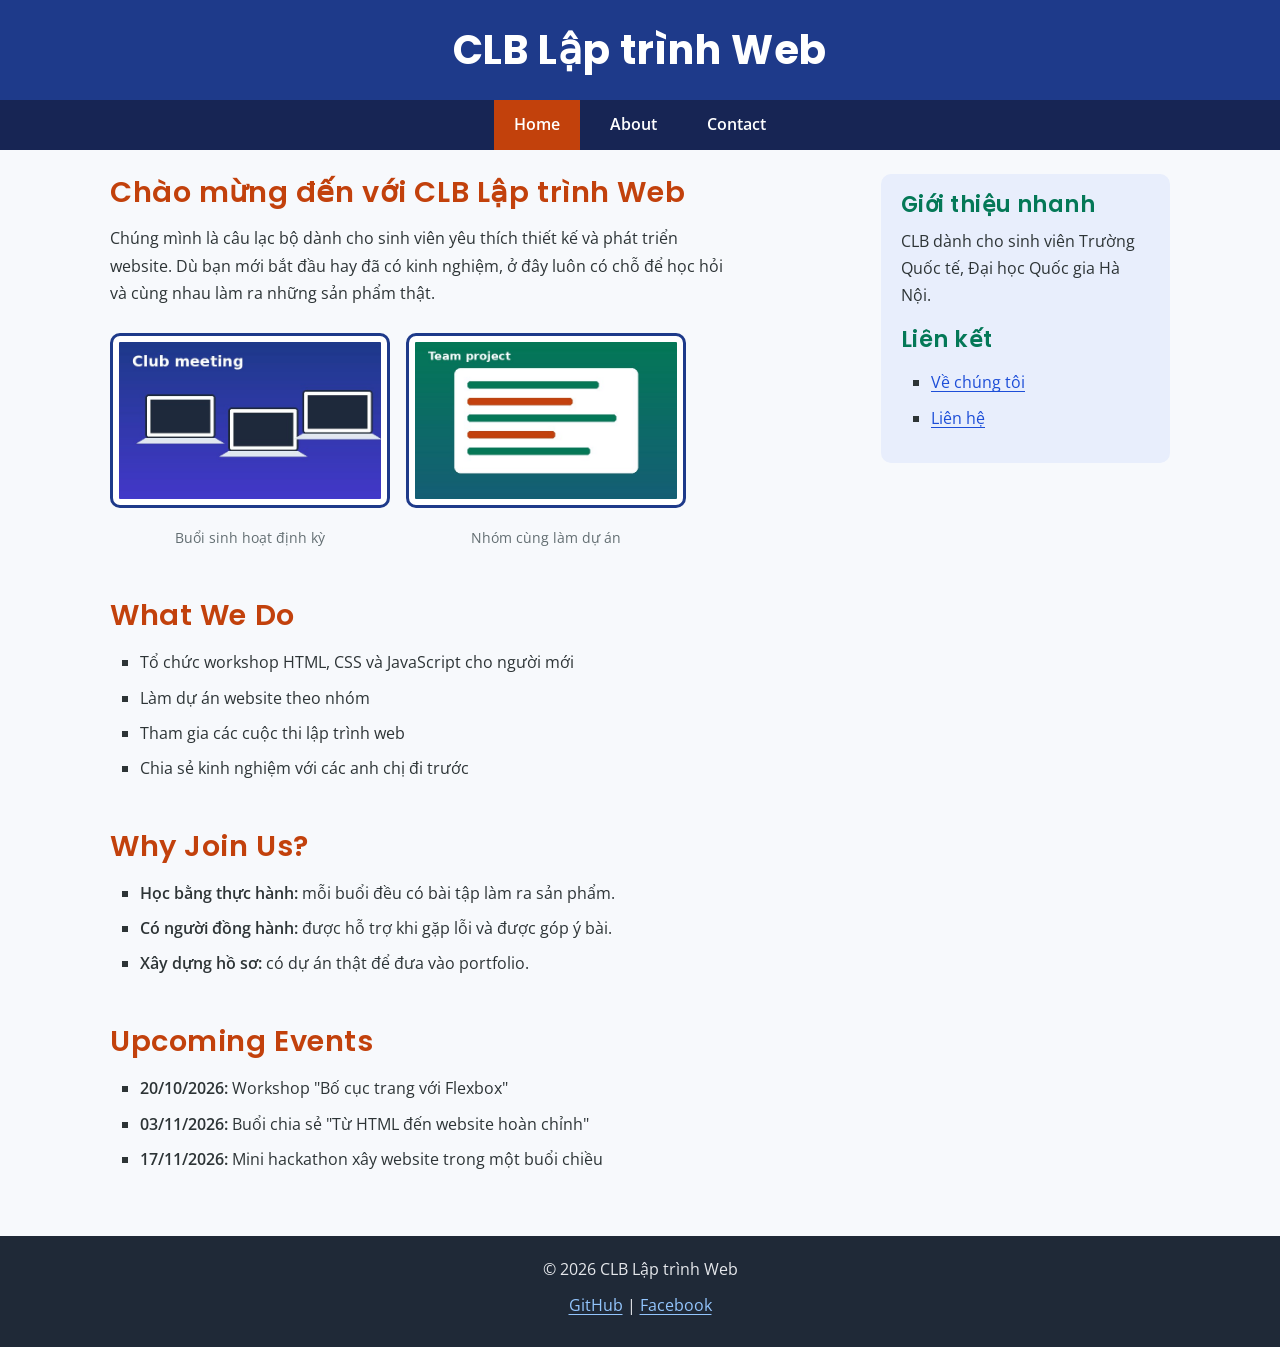
<file: project/index.html>
<!DOCTYPE html>
<html lang="vi">
<head>
  <meta charset="UTF-8">
  <meta name="viewport" content="width=device-width, initial-scale=1.0">
  <title>Trang chủ</title>
  <link rel="preconnect" href="https://fonts.googleapis.com">
  <link rel="preconnect" href="https://fonts.gstatic.com" crossorigin>
  <link href="https://fonts.googleapis.com/css2?family=Poppins:wght@600;700&family=Open+Sans:wght@400;600&display=swap" rel="stylesheet">
  <link rel="stylesheet" href="css/style.css">
</head>
<body>

  <header>
    <h1>CLB Lập trình Web</h1>
  </header>

  <nav>
    <ul>
      <li><a href="index.html" class="active">Home</a></li>
      <li><a href="about.html">About</a></li>
      <li><a href="contact.html">Contact</a></li>
    </ul>
  </nav>

  <div class="layout">
    <main>
      <section>
        <h2>Chào mừng đến với CLB Lập trình Web</h2>
        <p>Chúng mình là câu lạc bộ dành cho sinh viên yêu thích thiết kế và phát triển website. Dù bạn mới bắt đầu hay đã có kinh nghiệm, ở đây luôn có chỗ để học hỏi và cùng nhau làm ra những sản phẩm thật.</p>
        <div class="photos">
          <figure>
            <img src="images/club-meeting.jpg" alt="Buổi sinh hoạt của câu lạc bộ" width="280">
            <figcaption>Buổi sinh hoạt định kỳ</figcaption>
          </figure>
          <figure>
            <img src="images/club-project.jpg" alt="Nhóm làm dự án website" width="280">
            <figcaption>Nhóm cùng làm dự án</figcaption>
          </figure>
        </div>
      </section>

      <section>
        <h2>What We Do</h2>
        <ul>
          <li>Tổ chức workshop HTML, CSS và JavaScript cho người mới</li>
          <li>Làm dự án website theo nhóm</li>
          <li>Tham gia các cuộc thi lập trình web</li>
          <li>Chia sẻ kinh nghiệm với các anh chị đi trước</li>
        </ul>
      </section>

      <section>
        <h2>Why Join Us?</h2>
        <ul>
          <li><strong>Học bằng thực hành:</strong> mỗi buổi đều có bài tập làm ra sản phẩm.</li>
          <li><strong>Có người đồng hành:</strong> được hỗ trợ khi gặp lỗi và được góp ý bài.</li>
          <li><strong>Xây dựng hồ sơ:</strong> có dự án thật để đưa vào portfolio.</li>
        </ul>
      </section>

      <section>
        <h2>Upcoming Events</h2>
        <ul>
          <li><strong>20/10/2026:</strong> Workshop "Bố cục trang với Flexbox"</li>
          <li><strong>03/11/2026:</strong> Buổi chia sẻ "Từ HTML đến website hoàn chỉnh"</li>
          <li><strong>17/11/2026:</strong> Mini hackathon xây website trong một buổi chiều</li>
        </ul>
      </section>
    </main>

    <aside>
      <h3>Giới thiệu nhanh</h3>
      <p>CLB dành cho sinh viên Trường Quốc tế, Đại học Quốc gia Hà Nội.</p>
      <h3>Liên kết</h3>
      <ul>
        <li><a href="about.html">Về chúng tôi</a></li>
        <li><a href="contact.html">Liên hệ</a></li>
      </ul>
    </aside>
  </div>

  <footer>
    <p>&copy; 2026 CLB Lập trình Web</p>
    <p>
      <a href="https://github.com/HaiSapa">GitHub</a> |
      <a href="https://www.facebook.com/">Facebook</a>
    </p>
  </footer>

</body>
</html>
</file>
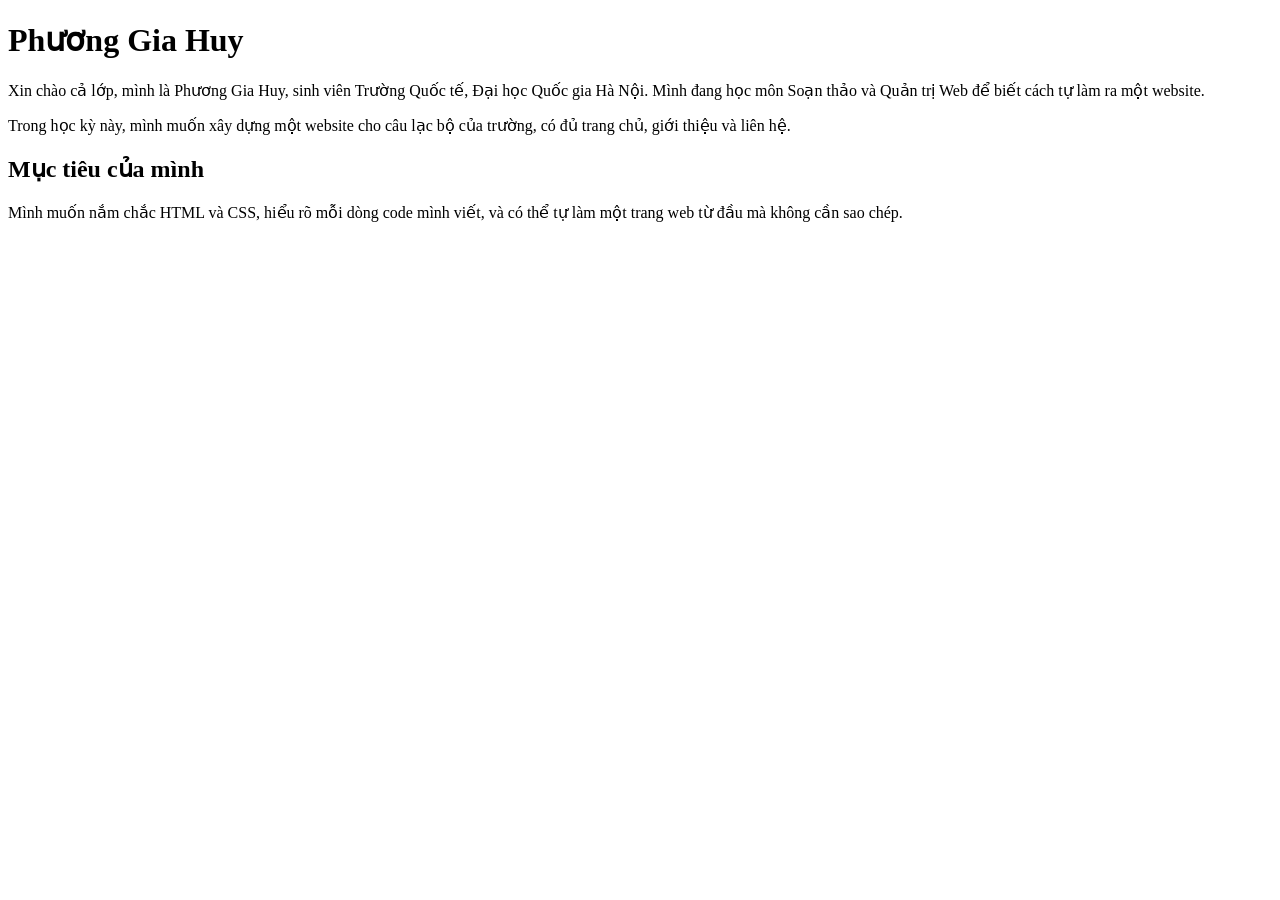
<file: homework/session-01/index.html>
<!DOCTYPE html>
<html lang="vi">
<head>
  <meta charset="UTF-8">
  <meta name="viewport" content="width=device-width, initial-scale=1.0">
  <title>Phương Gia Huy</title>
</head>
<body>

  <!-- Phần giới thiệu bản thân -->
  <h1>Phương Gia Huy</h1>

  <p>Xin chào cả lớp, mình là Phương Gia Huy, sinh viên Trường Quốc tế, Đại học Quốc gia Hà Nội. Mình đang học môn Soạn thảo và Quản trị Web để biết cách tự làm ra một website.</p>

  <p>Trong học kỳ này, mình muốn xây dựng một website cho câu lạc bộ của trường, có đủ trang chủ, giới thiệu và liên hệ.</p>

  <!-- Phần mục tiêu học tập -->
  <h2>Mục tiêu của mình</h2>

  <p>Mình muốn nắm chắc HTML và CSS, hiểu rõ mỗi dòng code mình viết, và có thể tự làm một trang web từ đầu mà không cần sao chép.</p>

</body>
</html>
</file>
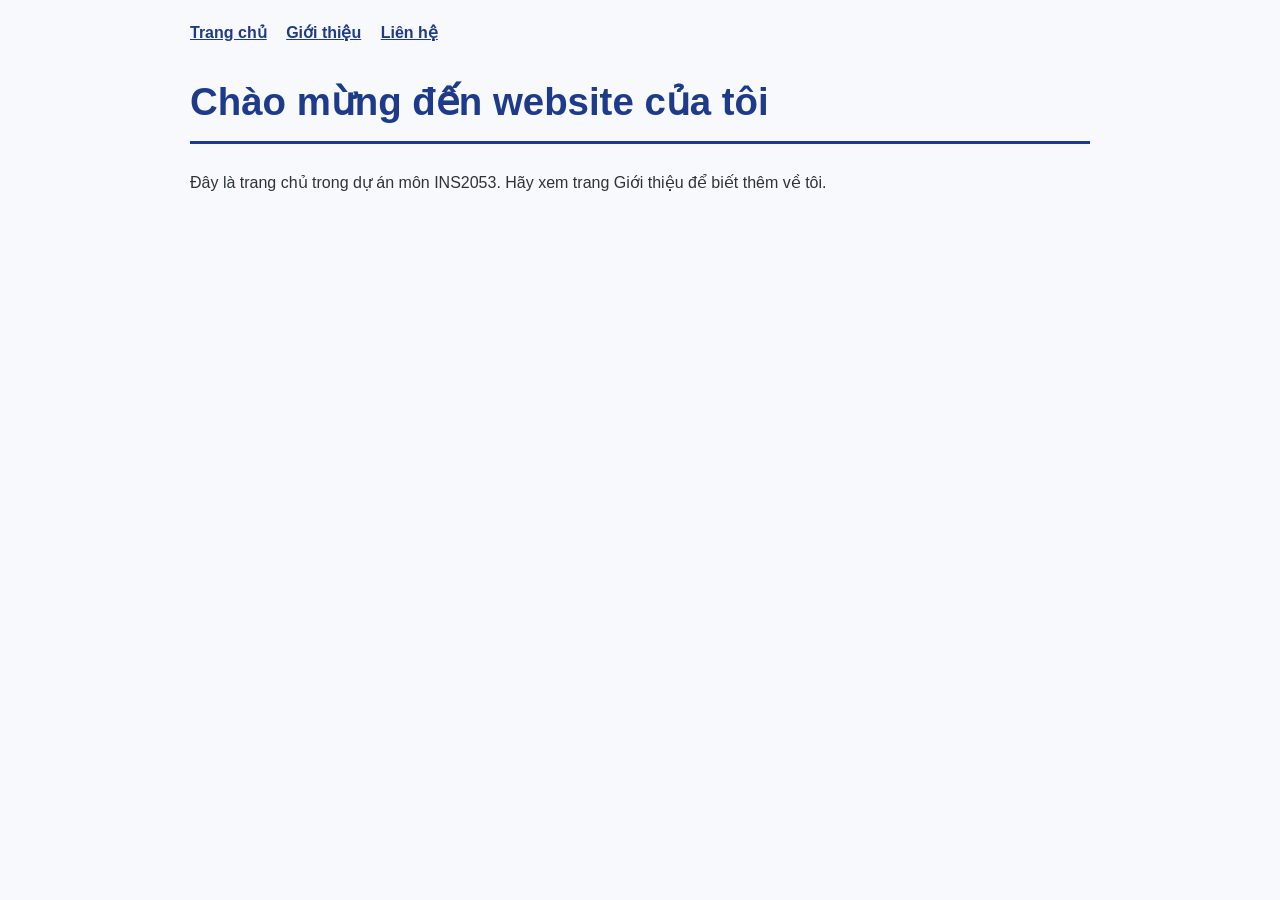
<file: homework/session-04/index.html>
<!DOCTYPE html>
<html lang="vi">
<head>
  <meta charset="UTF-8">
  <title>Trang chủ</title>
  <link rel="stylesheet" href="css/style.css">
</head>
<body>
  <nav>
    <a href="index.html">Trang chủ</a>
    <a href="about.html">Giới thiệu</a>
    <a href="contact.html">Liên hệ</a>
  </nav>
  <h1>Chào mừng đến website của tôi</h1>
  <p>Đây là trang chủ trong dự án môn INS2053. Hãy xem trang Giới thiệu để biết thêm về tôi.</p>
</body>
</html>
</file>
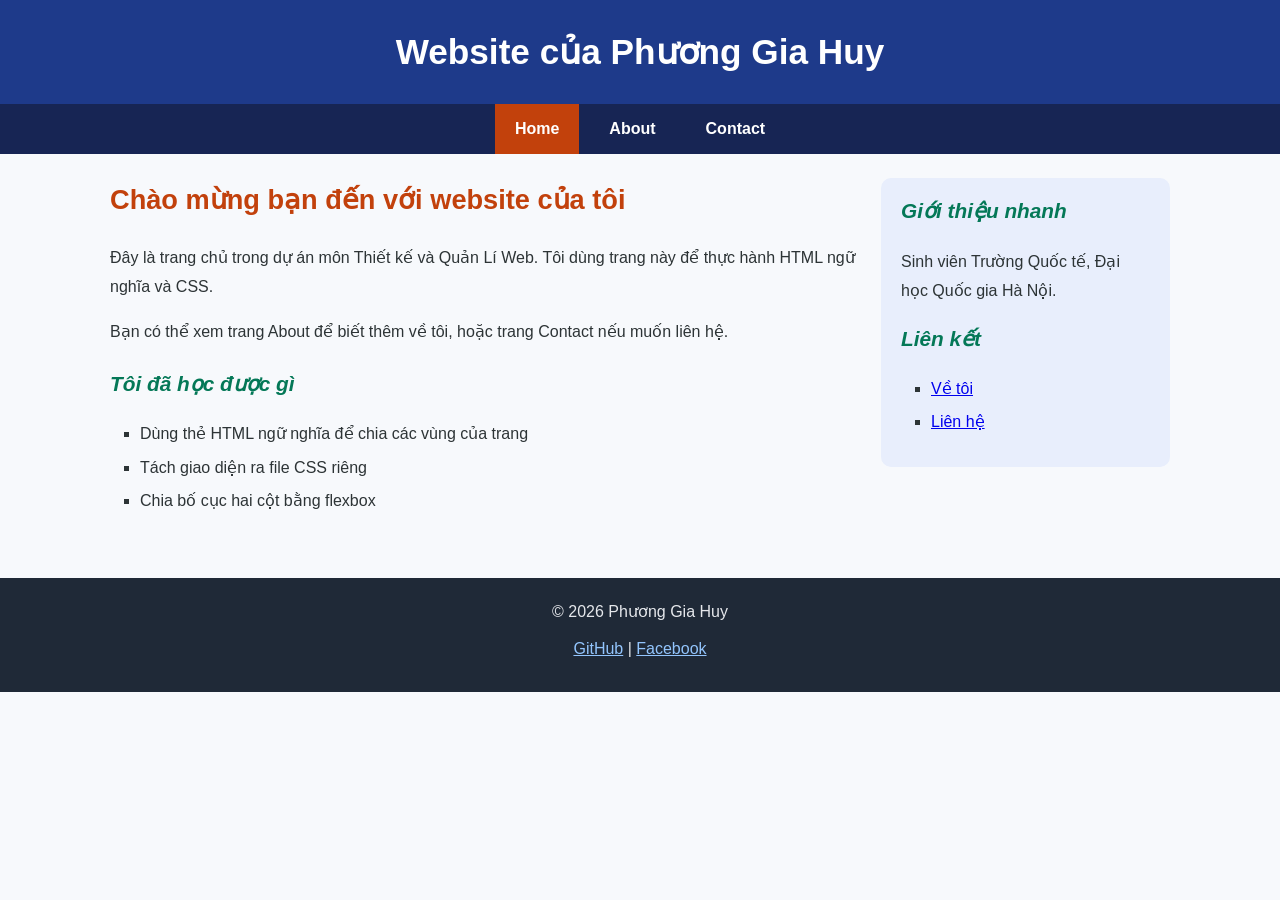
<file: homework/session-05/index.html>
<!DOCTYPE html>
<html lang="vi">
<head>
  <meta charset="UTF-8">
  <meta name="viewport" content="width=device-width, initial-scale=1.0">
  <title>Trang chủ</title>
  <link rel="stylesheet" href="css/style.css">
</head>
<body>

  <header>
    <h1>Website của Phương Gia Huy</h1>
  </header>

  <nav>
    <ul>
      <li><a href="index.html" class="active">Home</a></li>
      <li><a href="about.html">About</a></li>
      <li><a href="contact.html">Contact</a></li>
    </ul>
  </nav>

  <div class="layout">
    <main>
      <h2>Chào mừng bạn đến với website của tôi</h2>
      <p>Đây là trang chủ trong dự án môn Thiết kế và Quản Lí Web. Tôi dùng trang này để thực hành HTML ngữ nghĩa và CSS.</p>
      <p>Bạn có thể xem trang About để biết thêm về tôi, hoặc trang Contact nếu muốn liên hệ.</p>

      <h3>Tôi đã học được gì</h3>
      <ul>
        <li>Dùng thẻ HTML ngữ nghĩa để chia các vùng của trang</li>
        <li>Tách giao diện ra file CSS riêng</li>
        <li>Chia bố cục hai cột bằng flexbox</li>
      </ul>
    </main>

    <aside>
      <h3>Giới thiệu nhanh</h3>
      <p>Sinh viên Trường Quốc tế, Đại học Quốc gia Hà Nội.</p>
      <h3>Liên kết</h3>
      <ul>
        <li><a href="about.html">Về tôi</a></li>
        <li><a href="contact.html">Liên hệ</a></li>
      </ul>
    </aside>
  </div>

  <footer>
    <p>&copy; 2026 Phương Gia Huy</p>
    <p>
      <a href="https://github.com/HaiSapa">GitHub</a> |
      <a href="https://www.facebook.com/">Facebook</a>
    </p>
  </footer>

</body>
</html>
</file>
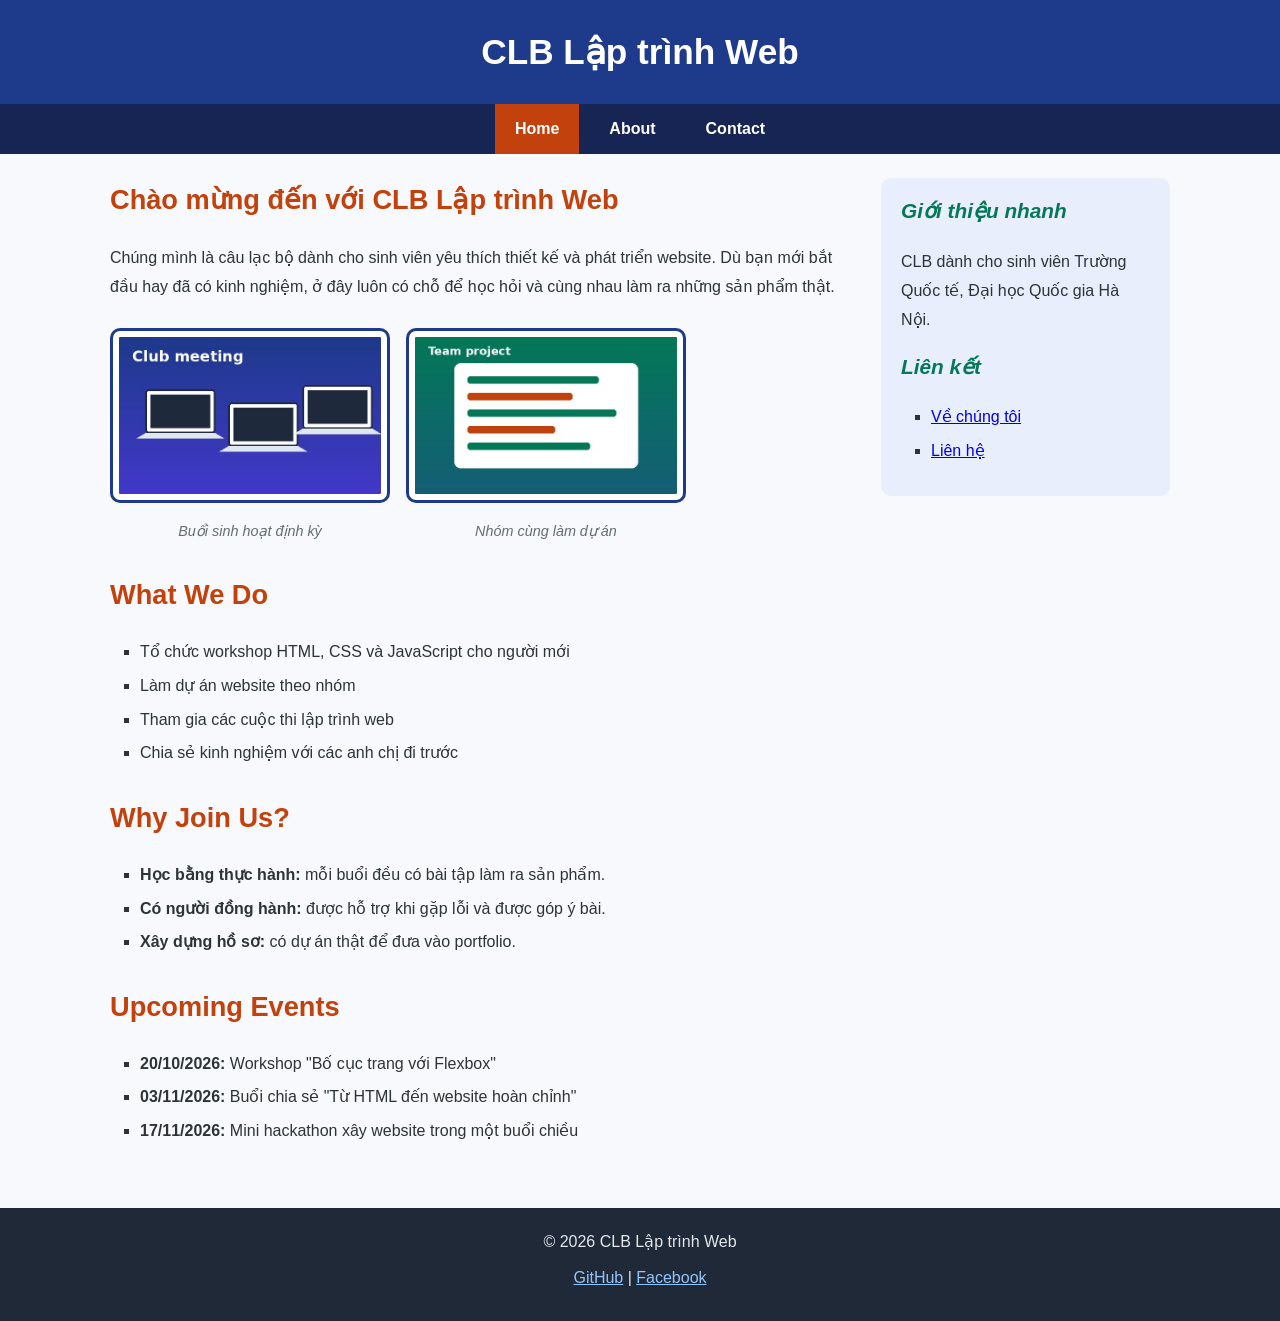
<file: homework/session-06/index.html>
<!DOCTYPE html>
<html lang="vi">
<head>
  <meta charset="UTF-8">
  <meta name="viewport" content="width=device-width, initial-scale=1.0">
  <title>Trang chủ</title>
  <link rel="stylesheet" href="css/style.css">
</head>
<body>

  <header>
    <h1>CLB Lập trình Web</h1>
  </header>

  <nav>
    <ul>
      <li><a href="index.html" class="active">Home</a></li>
      <li><a href="about.html">About</a></li>
      <li><a href="contact.html">Contact</a></li>
    </ul>
  </nav>

  <div class="layout">
    <main>
      <section>
        <h2>Chào mừng đến với CLB Lập trình Web</h2>
        <p>Chúng mình là câu lạc bộ dành cho sinh viên yêu thích thiết kế và phát triển website. Dù bạn mới bắt đầu hay đã có kinh nghiệm, ở đây luôn có chỗ để học hỏi và cùng nhau làm ra những sản phẩm thật.</p>
        <div class="photos">
          <figure>
            <img src="images/club-meeting.jpg" alt="Buổi sinh hoạt của câu lạc bộ" width="280">
            <figcaption>Buổi sinh hoạt định kỳ</figcaption>
          </figure>
          <figure>
            <img src="images/club-project.jpg" alt="Nhóm làm dự án website" width="280">
            <figcaption>Nhóm cùng làm dự án</figcaption>
          </figure>
        </div>
      </section>

      <section>
        <h2>What We Do</h2>
        <ul>
          <li>Tổ chức workshop HTML, CSS và JavaScript cho người mới</li>
          <li>Làm dự án website theo nhóm</li>
          <li>Tham gia các cuộc thi lập trình web</li>
          <li>Chia sẻ kinh nghiệm với các anh chị đi trước</li>
        </ul>
      </section>

      <section>
        <h2>Why Join Us?</h2>
        <ul>
          <li><strong>Học bằng thực hành:</strong> mỗi buổi đều có bài tập làm ra sản phẩm.</li>
          <li><strong>Có người đồng hành:</strong> được hỗ trợ khi gặp lỗi và được góp ý bài.</li>
          <li><strong>Xây dựng hồ sơ:</strong> có dự án thật để đưa vào portfolio.</li>
        </ul>
      </section>

      <section>
        <h2>Upcoming Events</h2>
        <ul>
          <li><strong>20/10/2026:</strong> Workshop "Bố cục trang với Flexbox"</li>
          <li><strong>03/11/2026:</strong> Buổi chia sẻ "Từ HTML đến website hoàn chỉnh"</li>
          <li><strong>17/11/2026:</strong> Mini hackathon xây website trong một buổi chiều</li>
        </ul>
      </section>
    </main>

    <aside>
      <h3>Giới thiệu nhanh</h3>
      <p>CLB dành cho sinh viên Trường Quốc tế, Đại học Quốc gia Hà Nội.</p>
      <h3>Liên kết</h3>
      <ul>
        <li><a href="about.html">Về chúng tôi</a></li>
        <li><a href="contact.html">Liên hệ</a></li>
      </ul>
    </aside>
  </div>

  <footer>
    <p>&copy; 2026 CLB Lập trình Web</p>
    <p>
      <a href="https://github.com/HaiSapa">GitHub</a> |
      <a href="https://www.facebook.com/">Facebook</a>
    </p>
  </footer>

</body>
</html>
</file>
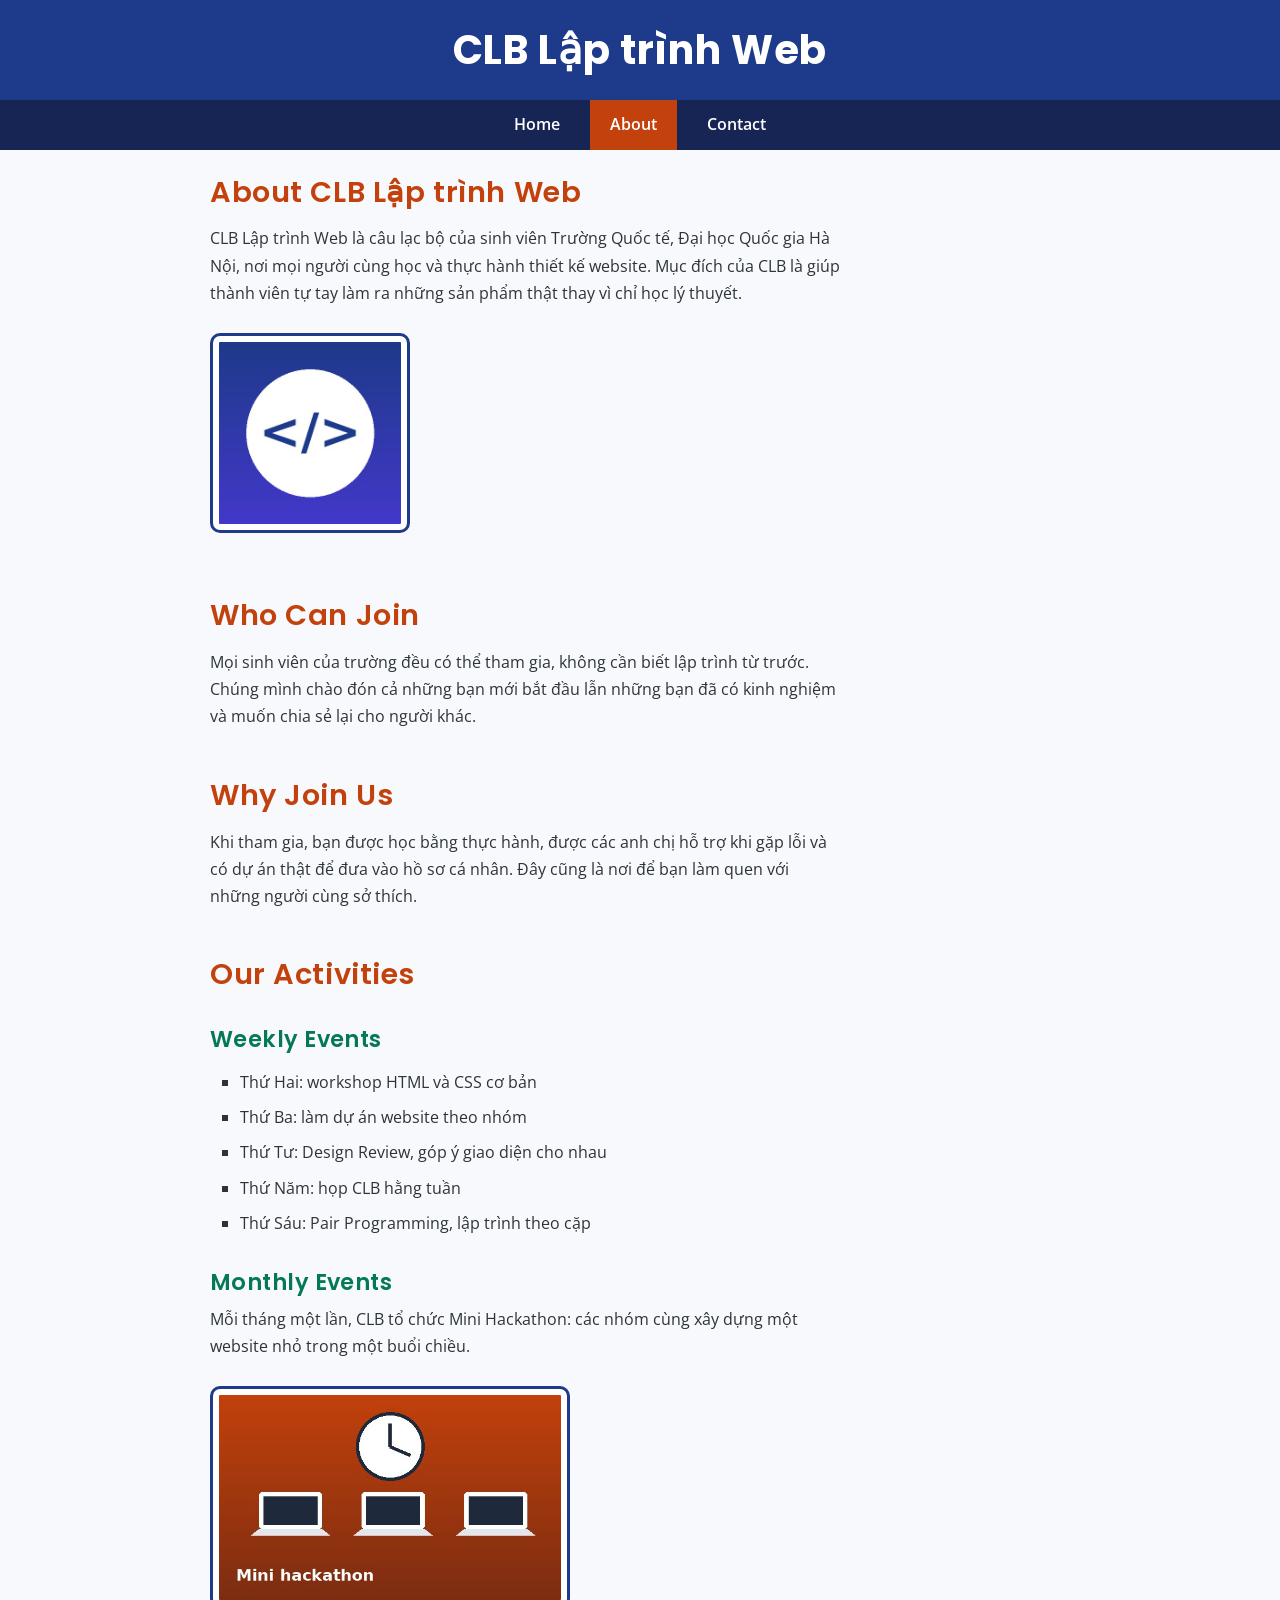
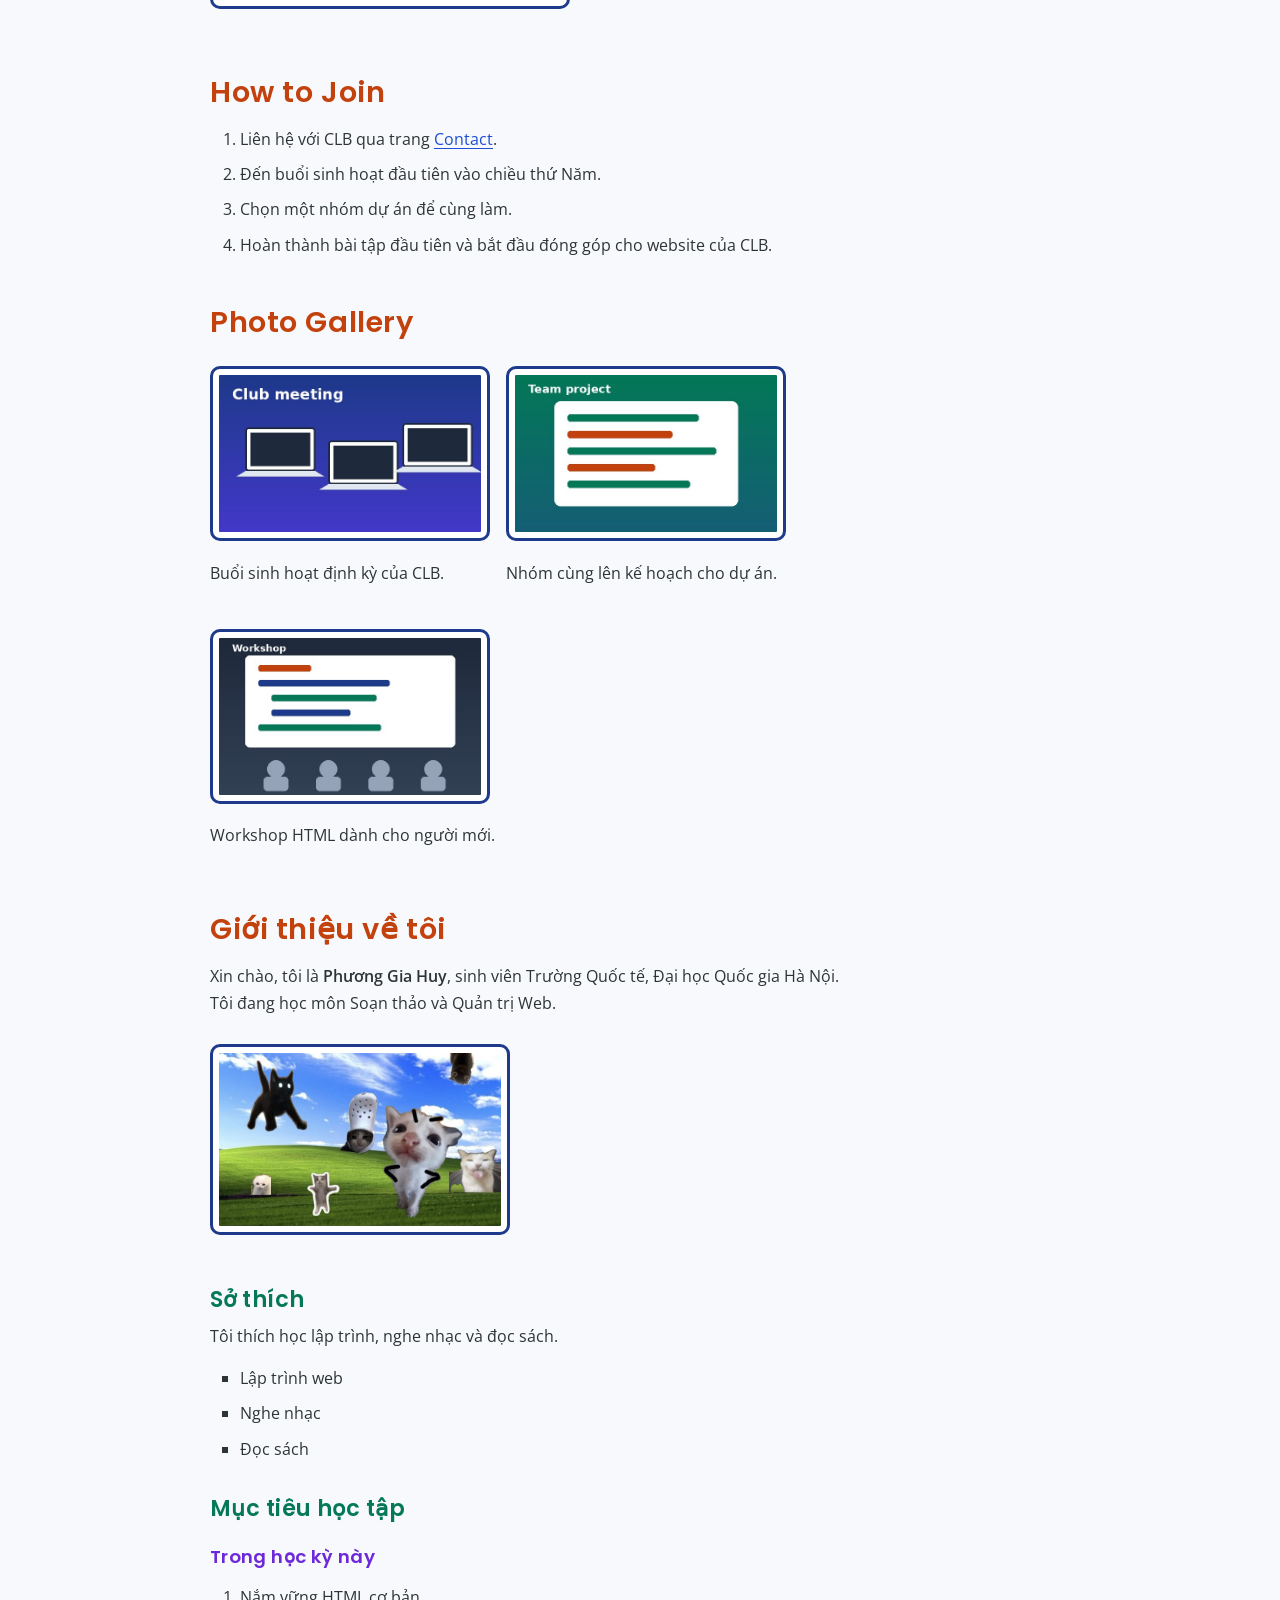
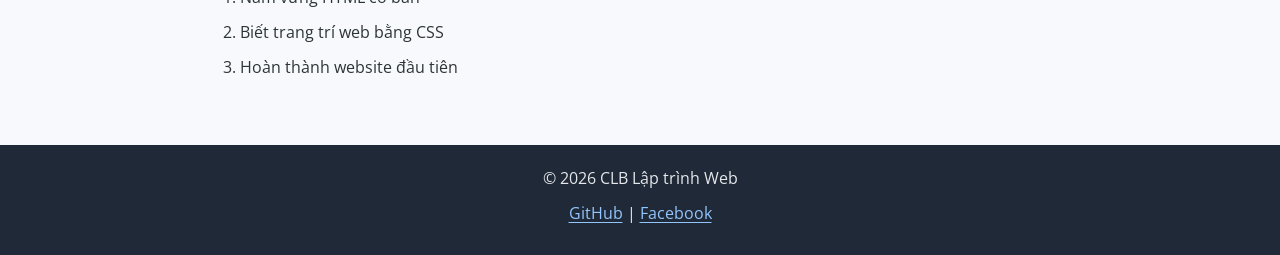
<file: project/about.html>
<!DOCTYPE html>
<html lang="vi">
<head>
  <meta charset="UTF-8">
  <meta name="viewport" content="width=device-width, initial-scale=1.0">
  <title>Giới thiệu</title>
  <link rel="preconnect" href="https://fonts.googleapis.com">
  <link rel="preconnect" href="https://fonts.gstatic.com" crossorigin>
  <link href="https://fonts.googleapis.com/css2?family=Poppins:wght@600;700&family=Open+Sans:wght@400;600&display=swap" rel="stylesheet">
  <link rel="stylesheet" href="css/style.css">
</head>
<body>

  <header>
    <h1>CLB Lập trình Web</h1>
  </header>

  <nav>
    <ul>
      <li><a href="index.html">Home</a></li>
      <li><a href="about.html" class="active">About</a></li>
      <li><a href="contact.html">Contact</a></li>
    </ul>
  </nav>

  <main>
    <h2>About CLB Lập trình Web</h2>
    <p>CLB Lập trình Web là câu lạc bộ của sinh viên Trường Quốc tế, Đại học Quốc gia Hà Nội, nơi mọi người cùng học và thực hành thiết kế website. Mục đích của CLB là giúp thành viên tự tay làm ra những sản phẩm thật thay vì chỉ học lý thuyết.</p>
    <img src="images/club-logo.jpg" alt="Logo CLB Lập trình Web: ký hiệu thẻ code trong vòng tròn trắng trên nền xanh đậm" width="200" height="200">

    <h2>Who Can Join</h2>
    <p>Mọi sinh viên của trường đều có thể tham gia, không cần biết lập trình từ trước. Chúng mình chào đón cả những bạn mới bắt đầu lẫn những bạn đã có kinh nghiệm và muốn chia sẻ lại cho người khác.</p>

    <h2>Why Join Us</h2>
    <p>Khi tham gia, bạn được học bằng thực hành, được các anh chị hỗ trợ khi gặp lỗi và có dự án thật để đưa vào hồ sơ cá nhân. Đây cũng là nơi để bạn làm quen với những người cùng sở thích.</p>

    <h2>Our Activities</h2>
    <h3>Weekly Events</h3>
    <ul>
      <li>Thứ Hai: workshop HTML và CSS cơ bản</li>
      <li>Thứ Ba: làm dự án website theo nhóm</li>
      <li>Thứ Tư: Design Review, góp ý giao diện cho nhau</li>
      <li>Thứ Năm: họp CLB hằng tuần</li>
      <li>Thứ Sáu: Pair Programming, lập trình theo cặp</li>
    </ul>

    <h3>Monthly Events</h3>
    <p>Mỗi tháng một lần, CLB tổ chức Mini Hackathon: các nhóm cùng xây dựng một website nhỏ trong một buổi chiều.</p>
    <img src="images/hackathon.jpg" alt="Ba máy tính xách tay và đồng hồ đếm ngược trong buổi Mini Hackathon của CLB" width="360" height="216">

    <h2>How to Join</h2>
    <ol>
      <li>Liên hệ với CLB qua trang <a href="contact.html">Contact</a>.</li>
      <li>Đến buổi sinh hoạt đầu tiên vào chiều thứ Năm.</li>
      <li>Chọn một nhóm dự án để cùng làm.</li>
      <li>Hoàn thành bài tập đầu tiên và bắt đầu đóng góp cho website của CLB.</li>
    </ol>

    <h2>Photo Gallery</h2>
    <div class="photos">
      <figure>
        <img src="images/club-meeting.jpg" alt="Ba máy tính xách tay đặt cạnh nhau trong buổi sinh hoạt định kỳ của CLB" width="280" height="168">
        <p>Buổi sinh hoạt định kỳ của CLB.</p>
      </figure>
      <figure>
        <img src="images/club-project.jpg" alt="Màn hình hiển thị danh sách công việc của nhóm làm dự án website" width="280" height="168">
        <p>Nhóm cùng lên kế hoạch cho dự án.</p>
      </figure>
      <figure>
        <img src="images/workshop.jpg" alt="Màn hình trình chiếu đoạn code HTML trước các bạn tham gia workshop" width="280" height="168">
        <p>Workshop HTML dành cho người mới.</p>
      </figure>
    </div>

    <h2>Giới thiệu về tôi</h2>

    <p>Xin chào, tôi là <strong>Phương Gia Huy</strong>, sinh viên Trường Quốc tế, Đại học Quốc gia Hà Nội. Tôi đang học môn Soạn thảo và Quản trị Web.</p>

    <img src="images/avatar.jpg" alt="Ảnh của tôi" width="300">

    <h3>Sở thích</h3>
    <p>Tôi thích học lập trình, nghe nhạc và đọc sách.</p>
    <ul>
      <li>Lập trình web</li>
      <li>Nghe nhạc</li>
      <li>Đọc sách</li>
    </ul>

    <h3>Mục tiêu học tập</h3>
    <h4>Trong học kỳ này</h4>
    <ol>
      <li>Nắm vững HTML cơ bản</li>
      <li>Biết trang trí web bằng CSS</li>
      <li>Hoàn thành website đầu tiên</li>
    </ol>
  </main>

  <footer>
    <p>&copy; 2026 CLB Lập trình Web</p>
    <p>
      <a href="https://github.com/HaiSapa">GitHub</a> |
      <a href="https://www.facebook.com/">Facebook</a>
    </p>
  </footer>

</body>
</html>
</file>
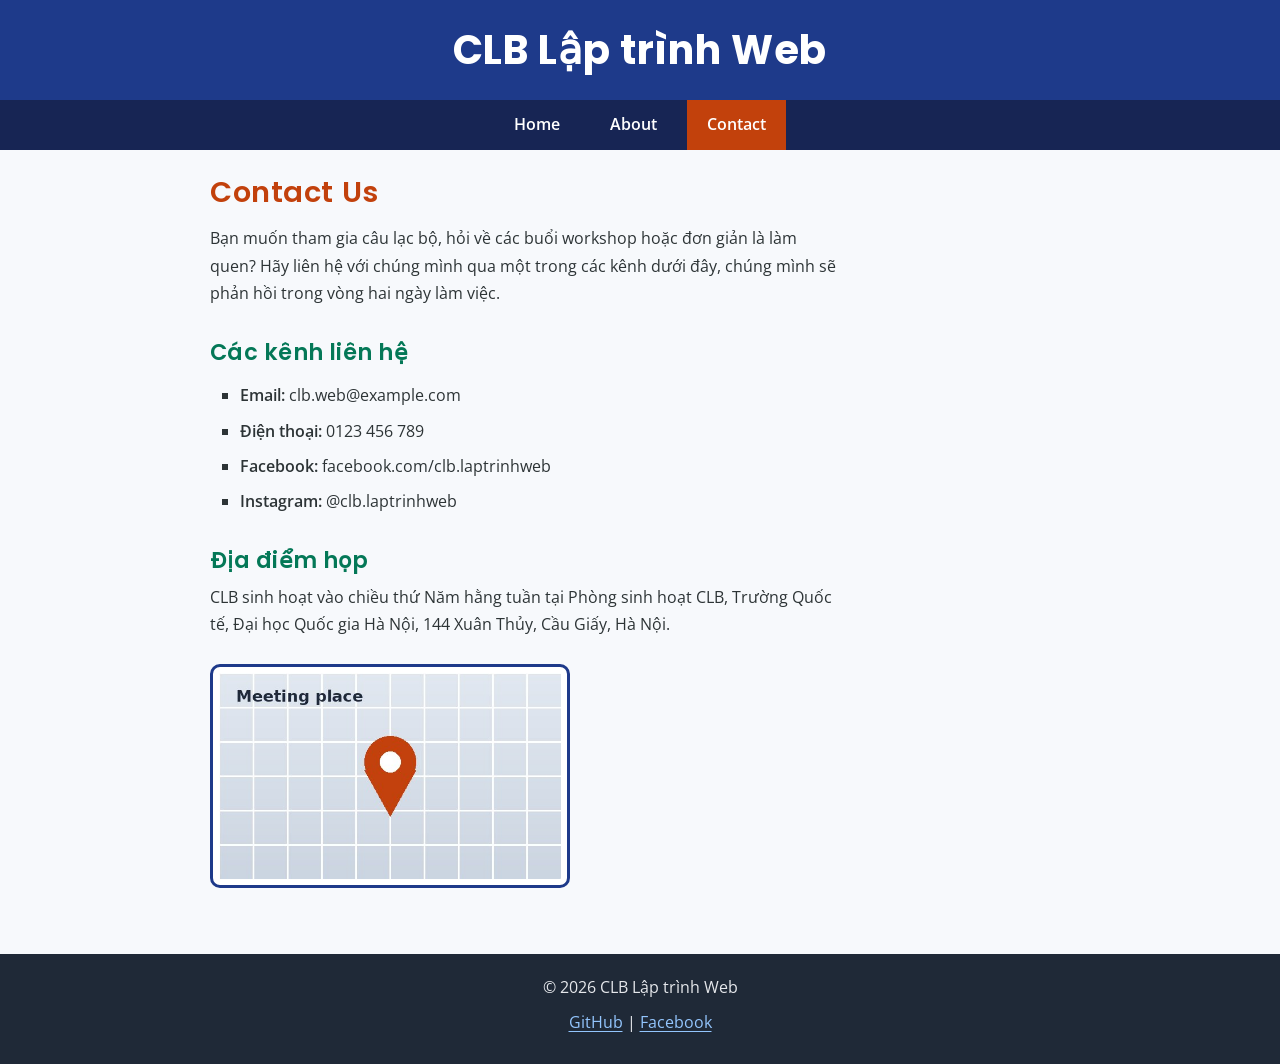
<file: project/contact.html>
<!DOCTYPE html>
<html lang="vi">
<head>
  <meta charset="UTF-8">
  <meta name="viewport" content="width=device-width, initial-scale=1.0">
  <title>Liên hệ</title>
  <link rel="preconnect" href="https://fonts.googleapis.com">
  <link rel="preconnect" href="https://fonts.gstatic.com" crossorigin>
  <link href="https://fonts.googleapis.com/css2?family=Poppins:wght@600;700&family=Open+Sans:wght@400;600&display=swap" rel="stylesheet">
  <link rel="stylesheet" href="css/style.css">
</head>
<body>

  <header>
    <h1>CLB Lập trình Web</h1>
  </header>

  <nav>
    <ul>
      <li><a href="index.html">Home</a></li>
      <li><a href="about.html">About</a></li>
      <li><a href="contact.html" class="active">Contact</a></li>
    </ul>
  </nav>

  <main>
    <h2>Contact Us</h2>
    <p>Bạn muốn tham gia câu lạc bộ, hỏi về các buổi workshop hoặc đơn giản là làm quen? Hãy liên hệ với chúng mình qua một trong các kênh dưới đây, chúng mình sẽ phản hồi trong vòng hai ngày làm việc.</p>

    <h3>Các kênh liên hệ</h3>
    <ul>
      <li><strong>Email:</strong> clb.web@example.com</li>
      <li><strong>Điện thoại:</strong> 0123 456 789</li>
      <li><strong>Facebook:</strong> facebook.com/clb.laptrinhweb</li>
      <li><strong>Instagram:</strong> @clb.laptrinhweb</li>
    </ul>

    <h3>Địa điểm họp</h3>
    <p>CLB sinh hoạt vào chiều thứ Năm hằng tuần tại Phòng sinh hoạt CLB, Trường Quốc tế, Đại học Quốc gia Hà Nội, 144 Xuân Thủy, Cầu Giấy, Hà Nội.</p>
    <img src="images/location.jpg" alt="Bản đồ minh họa địa điểm họp của câu lạc bộ" width="360">
  </main>

  <footer>
    <p>&copy; 2026 CLB Lập trình Web</p>
    <p>
      <a href="https://github.com/HaiSapa">GitHub</a> |
      <a href="https://www.facebook.com/">Facebook</a>
    </p>
  </footer>

</body>
</html>
</file>
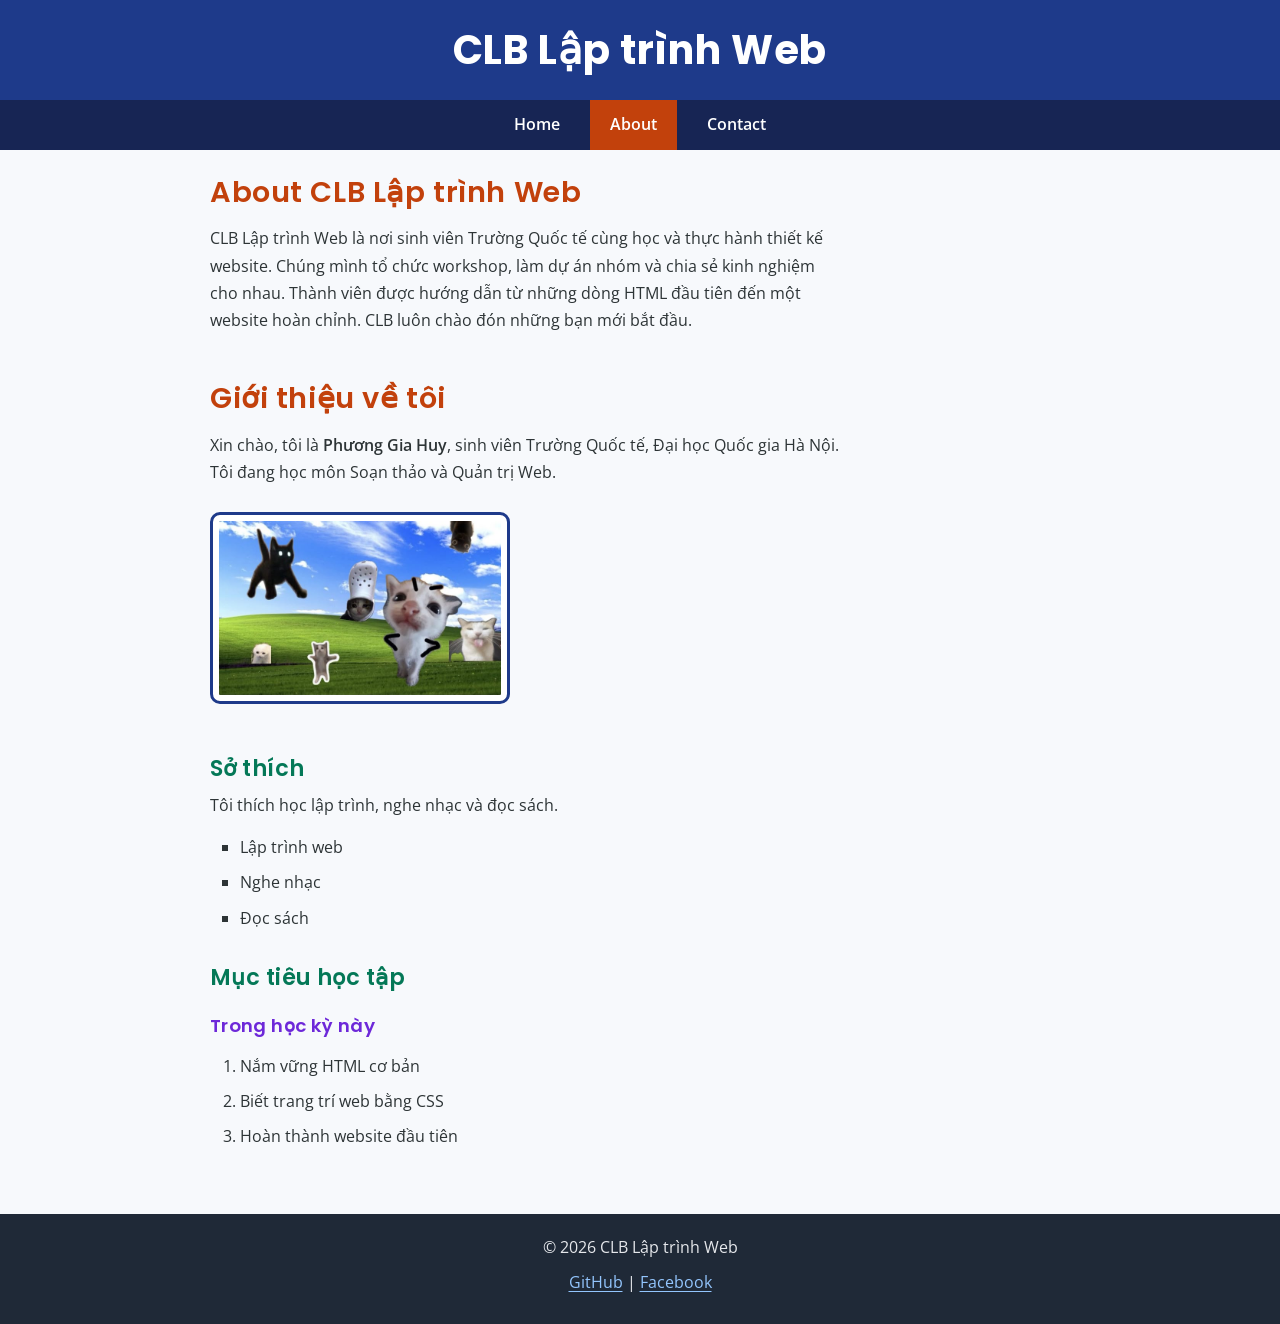
<file: homework/session-02/about.html>
<!DOCTYPE html>
<html lang="vi">
<head>
  <meta charset="UTF-8">
  <meta name="viewport" content="width=device-width, initial-scale=1.0">
  <title>Giới thiệu</title>
  <link rel="preconnect" href="https://fonts.googleapis.com">
  <link rel="preconnect" href="https://fonts.gstatic.com" crossorigin>
  <link href="https://fonts.googleapis.com/css2?family=Poppins:wght@600;700&family=Open+Sans:wght@400;600&display=swap" rel="stylesheet">
  <link rel="stylesheet" href="css/style.css">
</head>
<body>

  <header>
    <h1>CLB Lập trình Web</h1>
  </header>

  <nav>
    <ul>
      <li><a href="index.html">Home</a></li>
      <li><a href="about.html" class="active">About</a></li>
      <li><a href="contact.html">Contact</a></li>
    </ul>
  </nav>

  <main>
    <h2>About CLB Lập trình Web</h2>
    <p>CLB Lập trình Web là nơi sinh viên Trường Quốc tế cùng học và thực hành thiết kế website. Chúng mình tổ chức workshop, làm dự án nhóm và chia sẻ kinh nghiệm cho nhau. Thành viên được hướng dẫn từ những dòng HTML đầu tiên đến một website hoàn chỉnh. CLB luôn chào đón những bạn mới bắt đầu.</p>
    

    <h2>Giới thiệu về tôi</h2>


    <p>Xin chào, tôi là <strong>Phương Gia Huy</strong>, sinh viên Trường Quốc tế, Đại học Quốc gia Hà Nội. Tôi đang học môn Soạn thảo và Quản trị Web.</p>

    <img src="images/avatar.jpg" alt="Ảnh của tôi" width="300">

    <h3>Sở thích</h3>
    <p>Tôi thích học lập trình, nghe nhạc và đọc sách.</p>
    <ul>
      <li>Lập trình web</li>
      <li>Nghe nhạc</li>
      <li>Đọc sách</li>
    </ul>

    <h3>Mục tiêu học tập</h3>
    <h4>Trong học kỳ này</h4>
    <ol>
      <li>Nắm vững HTML cơ bản</li>
      <li>Biết trang trí web bằng CSS</li>
      <li>Hoàn thành website đầu tiên</li>
    </ol>
  </main>

  <footer>
    <p>&copy; 2026 CLB Lập trình Web</p>
    <p>
      <a href="https://github.com/HaiSapa">GitHub</a> |
      <a href="https://www.facebook.com/">Facebook</a>
    </p>
  </footer>

</body>
</html>
</file>
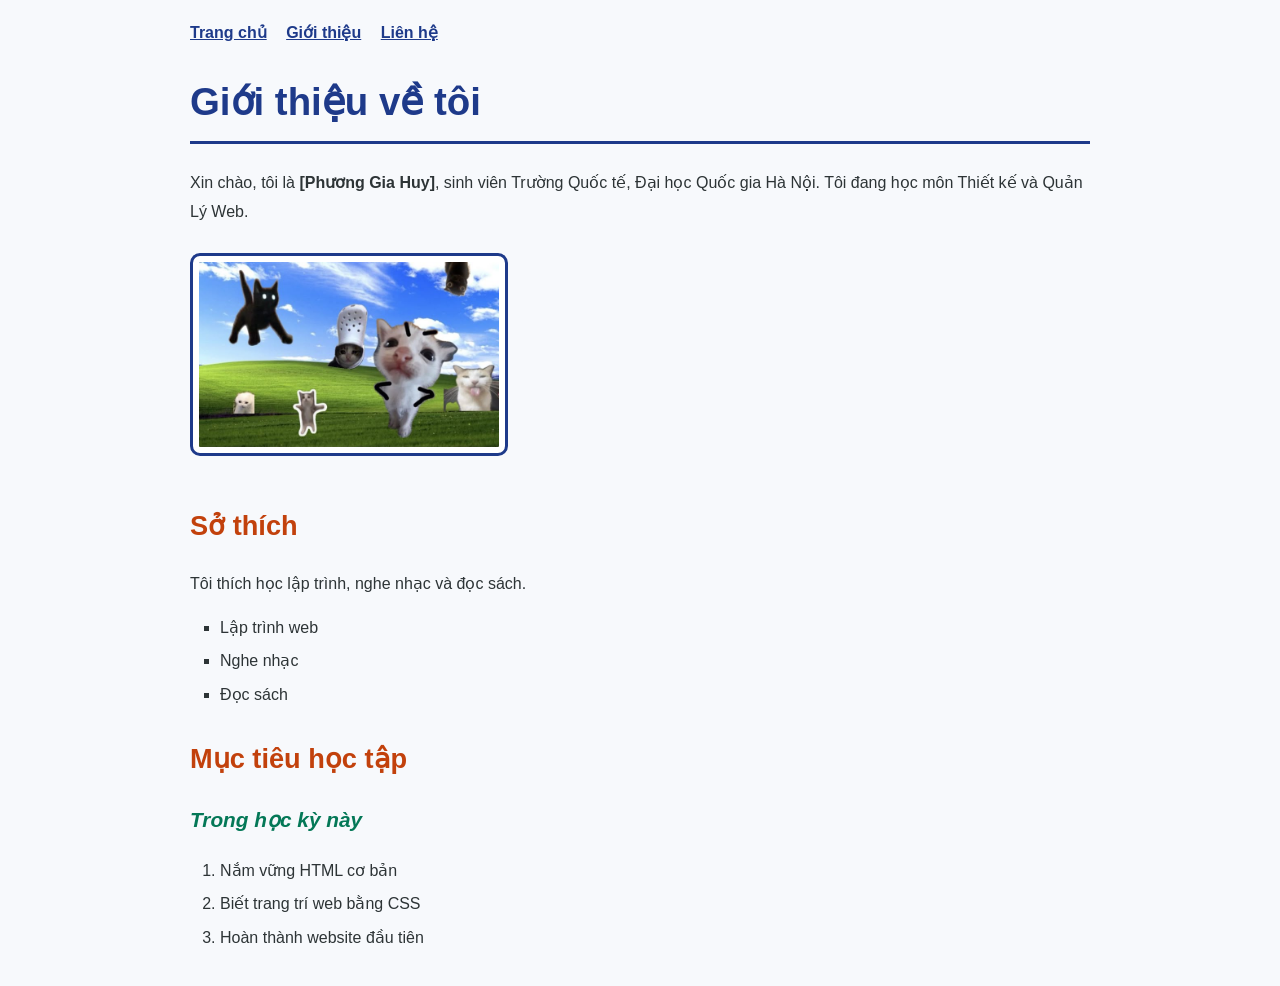
<file: homework/session-04/about.html>
<!DOCTYPE html>
<html lang="vi">
<head>
  <meta charset="UTF-8">
  <title>Giới thiệu</title>
  <link rel="stylesheet" href="css/style.css">
</head>
<body>
  <nav>
    <a href="index.html">Trang chủ</a>
    <a href="about.html">Giới thiệu</a>
    <a href="contact.html">Liên hệ</a>
  </nav>
  <h1>Giới thiệu về tôi</h1>

  <p>Xin chào, tôi là <strong>[Phương Gia Huy]</strong>, sinh viên Trường Quốc tế, Đại học Quốc gia Hà Nội. Tôi đang học môn Thiết kế và Quản Lý Web.</p>

  <img src="images/avatar.jpg" alt="Ảnh của tôi" width="300">

  <h2>Sở thích</h2>
  <p>Tôi thích học lập trình, nghe nhạc và đọc sách.</p>
  <ul>
    <li>Lập trình web</li>
    <li>Nghe nhạc</li>
    <li>Đọc sách</li>
  </ul>

  <h2>Mục tiêu học tập</h2>
  <h3>Trong học kỳ này</h3>
  <ol>
    <li>Nắm vững HTML cơ bản</li>
    <li>Biết trang trí web bằng CSS</li>
    <li>Hoàn thành website đầu tiên</li>
  </ol>
</body>
</html>
</file>
<file: project/css/style.css>
/* =====================================================
   BÀI 7: TYPOGRAPHY
   - Font đề mục : Poppins (700, 600)
   - Font nội dung: Open Sans (400, 600)
   Hai font được nạp bằng thẻ <link> trong <head> của 3 trang.
   ===================================================== */

/* ===== CHUNG: reset và nền tảng ===== */
* {
  box-sizing: border-box;
}

body {
  background-color: #f7f9fc;
  color: #2d3436;
  font-family: 'Open Sans', Verdana, sans-serif;   /* font nội dung + font dự phòng */
  font-size: 16px;
  font-weight: 400;
  line-height: 1.7;               /* >= 1.6 cho dễ đọc */
  margin: 0;
  padding: 0;
  width: 100%;
}

/* ===== ĐỀ MỤC: dùng chung font Poppins ===== */
h1, h2, h3, h4 {
  font-family: 'Poppins', Arial, sans-serif;       /* font đề mục + font dự phòng */
  line-height: 1.3;
  letter-spacing: 0.02em;
}

/* Cỡ chữ giảm dần theo tỉ lệ, độ đậm giảm dần: tạo phân cấp rõ ràng */
h1 {
  color: #1e3a8a;
  font-size: 2.5em;
  font-weight: 700;
  border-bottom: 3px solid #1e3a8a;
  padding-bottom: 8px;
}

h2 {
  color: #c2410c;
  font-size: 1.8em;
  font-weight: 600;
  margin: 1.6em 0 0.5em;
}

h3 {
  color: #047857;
  font-size: 1.4em;
  font-weight: 600;
  margin: 1.4em 0 0.4em;
}

h4 {
  color: #6d28d9;
  font-size: 1.15em;
  font-weight: 600;
  margin: 1.2em 0 0.4em;
}

/* ===== ĐOẠN VĂN: dễ đọc ===== */
p {
  line-height: 1.7;
  margin: 0 0 1em 0;
}

main p {
  max-width: 70ch;                /* giới hạn độ dài dòng, không căng sát hai mép */
}

strong {
  font-weight: 600;
}

/* ===== LIÊN KẾT: màu riêng + hover ===== */
a {
  color: #1d4ed8;
  text-decoration: underline;
  text-underline-offset: 3px;
  transition: color 0.2s ease;
}

a:hover {
  color: #c2410c;
  text-decoration-thickness: 2px;
}

/* ===== HÌNH ẢNH ===== */
img {
  max-width: 100%;
  height: auto;
  border: 3px solid #1e3a8a;
  border-radius: 10px;
  padding: 6px;
  margin: 10px 0;
  background-color: #ffffff;
}

/* ===== DANH SÁCH: khoảng cách đẹp hơn ===== */
ul {
  list-style-type: square;
  padding-left: 30px;
}

ol {
  padding-left: 30px;
}

li {
  margin-bottom: 0.6em;
  line-height: 1.6;
}

/* ===== HEADER ===== */
header {
  background-color: #1e3a8a;
  color: #ffffff;
  padding: 24px 20px;
  text-align: center;
}

header h1 {
  color: #ffffff;
  border-bottom: none;
  margin: 0;
  padding: 0;
}

/* ===== NAV: thanh điều hướng ngang ===== */
nav {
  background-color: #172554;
}

nav ul {
  list-style: none;
  margin: 0;
  padding: 0;
  display: flex;
  justify-content: center;
  flex-wrap: wrap;
  gap: 10px;
}

nav li {
  margin: 0;
}

nav a {
  display: inline-block;
  color: #ffffff;
  padding: 12px 20px;
  text-decoration: none;
  font-weight: 600;
  transition: background-color 0.2s ease;
}

nav a:hover,
nav a.active {
  background-color: #c2410c;
  color: #ffffff;                 /* giữ chữ trắng khi hover */
}

/* ===== MAIN: vùng nội dung chính ===== */
main {
  max-width: 900px;
  padding: 24px 20px;
}

body > main {
  margin: 0 auto;
}

main > h2:first-child {
  margin-top: 0;
}

/* ===== BỐ CỤC HAI CỘT: main + aside ===== */
.layout {
  display: flex;
  gap: 24px;
  max-width: 1100px;
  margin: 0 auto;
  padding: 0 20px;
}

.layout main {
  flex: 3;
  padding: 24px 0;
}

aside {
  flex: 1;
  align-self: flex-start;
  background-color: #e8eefc;
  border-radius: 10px;
  padding: 16px 20px;
  margin-top: 24px;
}

aside h3 {
  margin-top: 0;
}

/* ===== FOOTER ===== */
footer {
  background-color: #1f2937;
  color: #e5e7eb;
  text-align: center;
  padding: 20px;
  margin-top: 24px;
  clear: both;
}

footer p {
  margin: 0 0 8px 0;
}

footer a {
  color: #93c5fd;
}

footer a:hover {
  color: #ffffff;                 /* hover trong footer: chuyển sang trắng */
}

/* ===== CÁC MỤC TRONG TRANG CHỦ VÀ TRANG LIÊN HỆ ===== */
main section {
  margin-bottom: 8px;
}

main section:first-child > h2 {
  margin-top: 0;
}

.photos {
  display: flex;
  gap: 16px;
  flex-wrap: wrap;
}

figure {
  margin: 0;
}

figcaption {
  font-size: 0.9em;
  color: #636e72;
  text-align: center;
}

/* ===== MÀN HÌNH NHỎ: xếp một cột ===== */
@media (max-width: 700px) {
  .layout {
    flex-direction: column;
    gap: 0;
  }
}
</file>
<file: homework/session-04/css/style.css>
/* ===== BODY: nền, màu chữ, font, cỡ chữ ===== */
body {
  background-color: #f7f9fc;
  color: #2d3436;
  font-family: Arial, Verdana, sans-serif;
  font-size: 16px;
  line-height: 1.6;
  margin: 0 auto;
  max-width: 900px;
  padding: 20px;
}

/* ===== ĐỀ MỤC: 3 cấp khác nhau ===== */
h1 {
  color: #1e3a8a;
  font-size: 2.4em;
  border-bottom: 3px solid #1e3a8a;
  padding-bottom: 8px;
}

h2 {
  color: #c2410c;
  font-size: 1.7em;
  margin-top: 30px;
}

h3 {
  color: #047857;
  font-size: 1.3em;
  font-style: italic;
}

/* ===== ĐOẠN VĂN ===== */
p {
  line-height: 1.8;
  margin: 0 0 16px 0;
}

/* ===== HÌNH ẢNH ===== */
img {
  max-width: 100%;
  height: auto;
  border: 3px solid #1e3a8a;
  border-radius: 10px;
  padding: 6px;
  margin: 10px 0;
  background-color: #ffffff;
}

/* ===== DANH SÁCH ===== */
ul {
  list-style-type: square;
  padding-left: 30px;
}

ol {
  padding-left: 30px;
}

li {
  margin-bottom: 8px;
}

/* ===== MENU (dùng chung cho cả 3 trang) ===== */
nav a {
  color: #1e3a8a;
  margin-right: 15px;
  font-weight: bold;
}
</file>
<file: homework/session-05/css/style.css>
/* ===== CHUNG: reset và nền tảng ===== */
* {
  box-sizing: border-box;
}

body {
  background-color: #f7f9fc;
  color: #2d3436;
  font-family: Arial, Verdana, sans-serif;
  font-size: 16px;
  line-height: 1.6;
  margin: 0;                      /* bỏ margin mặc định */
  padding: 0;
  width: 100%;                    /* bố cục full chiều rộng */
}

/* ===== ĐỀ MỤC ===== */
h1 {
  color: #1e3a8a;
  font-size: 2.4em;
  border-bottom: 3px solid #1e3a8a;
  padding-bottom: 8px;
}

h2 {
  color: #c2410c;
  font-size: 1.7em;
  margin-top: 30px;
}

h3 {
  color: #047857;
  font-size: 1.3em;
  font-style: italic;
}

h4 {
  color: #6d28d9;
  font-size: 1.1em;
}

/* ===== ĐOẠN VĂN ===== */
p {
  line-height: 1.8;
  margin: 0 0 16px 0;
}

/* ===== HÌNH ẢNH ===== */
img {
  max-width: 100%;
  height: auto;
  border: 3px solid #1e3a8a;
  border-radius: 10px;
  padding: 6px;
  margin: 10px 0;
  background-color: #ffffff;
}

/* ===== DANH SÁCH ===== */
ul {
  list-style-type: square;
  padding-left: 30px;
}

ol {
  padding-left: 30px;
}

li {
  margin-bottom: 8px;
}

/* ===== HEADER ===== */
header {
  background-color: #1e3a8a;      /* nền xanh đậm */
  color: #ffffff;                 /* chữ trắng */
  padding: 24px 20px;
  text-align: center;             /* căn giữa */
}

header h1 {
  color: #ffffff;
  border-bottom: none;
  margin: 0;
  padding: 0;
  font-size: 2.2em;
}

/* ===== NAV: thanh điều hướng ngang ===== */
nav {
  background-color: #172554;
}

nav ul {
  list-style: none;               /* bỏ dấu chấm đầu dòng */
  margin: 0;
  padding: 0;
  display: flex;                  /* các liên kết nằm hàng ngang */
  justify-content: center;
  flex-wrap: wrap;
  gap: 10px;                      /* khoảng cách giữa các liên kết */
}

nav li {
  margin: 0;
}

nav a {
  display: inline-block;
  color: #ffffff;
  padding: 12px 20px;
  text-decoration: none;
  font-weight: bold;
}

nav a:hover,
nav a.active {
  background-color: #c2410c;      /* trang hiện tại / khi rê chuột */
}

/* ===== MAIN: vùng nội dung chính ===== */
main {
  max-width: 900px;
  padding: 24px 20px;             /* padding hai bên */
}

/* trang không có sidebar (about, contact): căn giữa main */
body > main {
  margin: 0 auto;
}

main > h2:first-child {
  margin-top: 0;
}

/* ===== BỐ CỤC HAI CỘT: main + aside ===== */
.layout {
  display: flex;
  gap: 24px;
  max-width: 1100px;
  margin: 0 auto;                 /* căn giữa */
  padding: 0 20px;
}

.layout main {
  flex: 3;                        /* cột chính ~ 70% */
  padding: 24px 0;
}

aside {
  flex: 1;                        /* cột phụ ~ 25% */
  align-self: flex-start;
  background-color: #e8eefc;
  border-radius: 10px;
  padding: 16px 20px;
  margin-top: 24px;
}

aside h3 {
  margin-top: 0;
}

/* ===== FOOTER ===== */
footer {
  background-color: #1f2937;      /* khác màu header */
  color: #e5e7eb;
  text-align: center;
  padding: 20px;
  margin-top: 24px;
  clear: both;
}

footer p {
  margin: 0 0 8px 0;
}

footer a {
  color: #93c5fd;
}

/* ===== MÀN HÌNH NHỎ: xếp một cột ===== */
@media (max-width: 700px) {
  .layout {
    flex-direction: column;
    gap: 0;
  }
}
</file>
<file: homework/session-06/css/style.css>
/* ===== CHUNG: reset và nền tảng ===== */
* {
  box-sizing: border-box;
}

body {
  background-color: #f7f9fc;
  color: #2d3436;
  font-family: Arial, Verdana, sans-serif;
  font-size: 16px;
  line-height: 1.6;
  margin: 0;                      /* bỏ margin mặc định */
  padding: 0;
  width: 100%;                    /* bố cục full chiều rộng */
}

/* ===== ĐỀ MỤC ===== */
h1 {
  color: #1e3a8a;
  font-size: 2.4em;
  border-bottom: 3px solid #1e3a8a;
  padding-bottom: 8px;
}

h2 {
  color: #c2410c;
  font-size: 1.7em;
  margin-top: 30px;
}

h3 {
  color: #047857;
  font-size: 1.3em;
  font-style: italic;
}

h4 {
  color: #6d28d9;
  font-size: 1.1em;
}

/* ===== ĐOẠN VĂN ===== */
p {
  line-height: 1.8;
  margin: 0 0 16px 0;
}

/* ===== HÌNH ẢNH ===== */
img {
  max-width: 100%;
  height: auto;
  border: 3px solid #1e3a8a;
  border-radius: 10px;
  padding: 6px;
  margin: 10px 0;
  background-color: #ffffff;
}

/* ===== DANH SÁCH ===== */
ul {
  list-style-type: square;
  padding-left: 30px;
}

ol {
  padding-left: 30px;
}

li {
  margin-bottom: 8px;
}

/* ===== HEADER ===== */
header {
  background-color: #1e3a8a;      /* nền xanh đậm */
  color: #ffffff;                 /* chữ trắng */
  padding: 24px 20px;
  text-align: center;             /* căn giữa */
}

header h1 {
  color: #ffffff;
  border-bottom: none;
  margin: 0;
  padding: 0;
  font-size: 2.2em;
}

/* ===== NAV: thanh điều hướng ngang ===== */
nav {
  background-color: #172554;
}

nav ul {
  list-style: none;               /* bỏ dấu chấm đầu dòng */
  margin: 0;
  padding: 0;
  display: flex;                  /* các liên kết nằm hàng ngang */
  justify-content: center;
  flex-wrap: wrap;
  gap: 10px;                      /* khoảng cách giữa các liên kết */
}

nav li {
  margin: 0;
}

nav a {
  display: inline-block;
  color: #ffffff;
  padding: 12px 20px;
  text-decoration: none;
  font-weight: bold;
}

nav a:hover,
nav a.active {
  background-color: #c2410c;      /* trang hiện tại / khi rê chuột */
}

/* ===== MAIN: vùng nội dung chính ===== */
main {
  max-width: 900px;
  padding: 24px 20px;             /* padding hai bên */
}

/* trang không có sidebar (about, contact): căn giữa main */
body > main {
  margin: 0 auto;
}

main > h2:first-child {
  margin-top: 0;
}

/* ===== BỐ CỤC HAI CỘT: main + aside ===== */
.layout {
  display: flex;
  gap: 24px;
  max-width: 1100px;
  margin: 0 auto;                 /* căn giữa */
  padding: 0 20px;
}

.layout main {
  flex: 3;                        /* cột chính ~ 70% */
  padding: 24px 0;
}

aside {
  flex: 1;                        /* cột phụ ~ 25% */
  align-self: flex-start;
  background-color: #e8eefc;
  border-radius: 10px;
  padding: 16px 20px;
  margin-top: 24px;
}

aside h3 {
  margin-top: 0;
}

/* ===== FOOTER ===== */
footer {
  background-color: #1f2937;      /* khác màu header */
  color: #e5e7eb;
  text-align: center;
  padding: 20px;
  margin-top: 24px;
  clear: both;
}

footer p {
  margin: 0 0 8px 0;
}

footer a {
  color: #93c5fd;
}

/* ===== MÀN HÌNH NHỎ: xếp một cột ===== */
@media (max-width: 700px) {
  .layout {
    flex-direction: column;
    gap: 0;
  }
}

/* ===== BÀI 6: các mục trong trang chủ và trang liên hệ ===== */
main section {
  margin-bottom: 8px;
}

main section:first-child > h2 {
  margin-top: 0;
}

.photos {
  display: flex;
  gap: 16px;
  flex-wrap: wrap;
}

figure {
  margin: 0;
}

figcaption {
  font-size: 0.9em;
  font-style: italic;
  color: #636e72;
  text-align: center;
}
</file>
<file: homework/session-02/css/style.css>
/* =====================================================
   BÀI 7: TYPOGRAPHY
   - Font đề mục : Poppins (700, 600)
   - Font nội dung: Open Sans (400, 600)
   Hai font được nạp bằng thẻ <link> trong <head> của 3 trang.
   ===================================================== */

/* ===== CHUNG: reset và nền tảng ===== */
* {
  box-sizing: border-box;
}

body {
  background-color: #f7f9fc;
  color: #2d3436;
  font-family: 'Open Sans', Verdana, sans-serif;   /* font nội dung + font dự phòng */
  font-size: 16px;
  font-weight: 400;
  line-height: 1.7;               /* >= 1.6 cho dễ đọc */
  margin: 0;
  padding: 0;
  width: 100%;
}

/* ===== ĐỀ MỤC: dùng chung font Poppins ===== */
h1, h2, h3, h4 {
  font-family: 'Poppins', Arial, sans-serif;       /* font đề mục + font dự phòng */
  line-height: 1.3;
  letter-spacing: 0.02em;
}

/* Cỡ chữ giảm dần theo tỉ lệ, độ đậm giảm dần: tạo phân cấp rõ ràng */
h1 {
  color: #1e3a8a;
  font-size: 2.5em;
  font-weight: 700;
  border-bottom: 3px solid #1e3a8a;
  padding-bottom: 8px;
}

h2 {
  color: #c2410c;
  font-size: 1.8em;
  font-weight: 600;
  margin: 1.6em 0 0.5em;
}

h3 {
  color: #047857;
  font-size: 1.4em;
  font-weight: 600;
  margin: 1.4em 0 0.4em;
}

h4 {
  color: #6d28d9;
  font-size: 1.15em;
  font-weight: 600;
  margin: 1.2em 0 0.4em;
}

/* ===== ĐOẠN VĂN: dễ đọc ===== */
p {
  line-height: 1.7;
  margin: 0 0 1em 0;
}

main p {
  max-width: 70ch;                /* giới hạn độ dài dòng, không căng sát hai mép */
}

strong {
  font-weight: 600;
}

/* ===== LIÊN KẾT: màu riêng + hover ===== */
a {
  color: #1d4ed8;
  text-decoration: underline;
  text-underline-offset: 3px;
  transition: color 0.2s ease;
}

a:hover {
  color: #c2410c;
  text-decoration-thickness: 2px;
}

/* ===== HÌNH ẢNH ===== */
img {
  max-width: 100%;
  height: auto;
  border: 3px solid #1e3a8a;
  border-radius: 10px;
  padding: 6px;
  margin: 10px 0;
  background-color: #ffffff;
}

/* ===== DANH SÁCH: khoảng cách đẹp hơn ===== */
ul {
  list-style-type: square;
  padding-left: 30px;
}

ol {
  padding-left: 30px;
}

li {
  margin-bottom: 0.6em;
  line-height: 1.6;
}

/* ===== HEADER ===== */
header {
  background-color: #1e3a8a;
  color: #ffffff;
  padding: 24px 20px;
  text-align: center;
}

header h1 {
  color: #ffffff;
  border-bottom: none;
  margin: 0;
  padding: 0;
}

/* ===== NAV: thanh điều hướng ngang ===== */
nav {
  background-color: #172554;
}

nav ul {
  list-style: none;
  margin: 0;
  padding: 0;
  display: flex;
  justify-content: center;
  flex-wrap: wrap;
  gap: 10px;
}

nav li {
  margin: 0;
}

nav a {
  display: inline-block;
  color: #ffffff;
  padding: 12px 20px;
  text-decoration: none;
  font-weight: 600;
  transition: background-color 0.2s ease;
}

nav a:hover,
nav a.active {
  background-color: #c2410c;
  color: #ffffff;                 /* giữ chữ trắng khi hover */
}

/* ===== MAIN: vùng nội dung chính ===== */
main {
  max-width: 900px;
  padding: 24px 20px;
}

body > main {
  margin: 0 auto;
}

main > h2:first-child {
  margin-top: 0;
}

/* ===== BỐ CỤC HAI CỘT: main + aside ===== */
.layout {
  display: flex;
  gap: 24px;
  max-width: 1100px;
  margin: 0 auto;
  padding: 0 20px;
}

.layout main {
  flex: 3;
  padding: 24px 0;
}

aside {
  flex: 1;
  align-self: flex-start;
  background-color: #e8eefc;
  border-radius: 10px;
  padding: 16px 20px;
  margin-top: 24px;
}

aside h3 {
  margin-top: 0;
}

/* ===== FOOTER ===== */
footer {
  background-color: #1f2937;
  color: #e5e7eb;
  text-align: center;
  padding: 20px;
  margin-top: 24px;
  clear: both;
}

footer p {
  margin: 0 0 8px 0;
}

footer a {
  color: #93c5fd;
}

footer a:hover {
  color: #ffffff;                 /* hover trong footer: chuyển sang trắng */
}

/* ===== CÁC MỤC TRONG TRANG CHỦ VÀ TRANG LIÊN HỆ ===== */
main section {
  margin-bottom: 8px;
}

main section:first-child > h2 {
  margin-top: 0;
}

.photos {
  display: flex;
  gap: 16px;
  flex-wrap: wrap;
}

figure {
  margin: 0;
}

figcaption {
  font-size: 0.9em;
  color: #636e72;
  text-align: center;
}

/* ===== MÀN HÌNH NHỎ: xếp một cột ===== */
@media (max-width: 700px) {
  .layout {
    flex-direction: column;
    gap: 0;
  }
}
</file>
